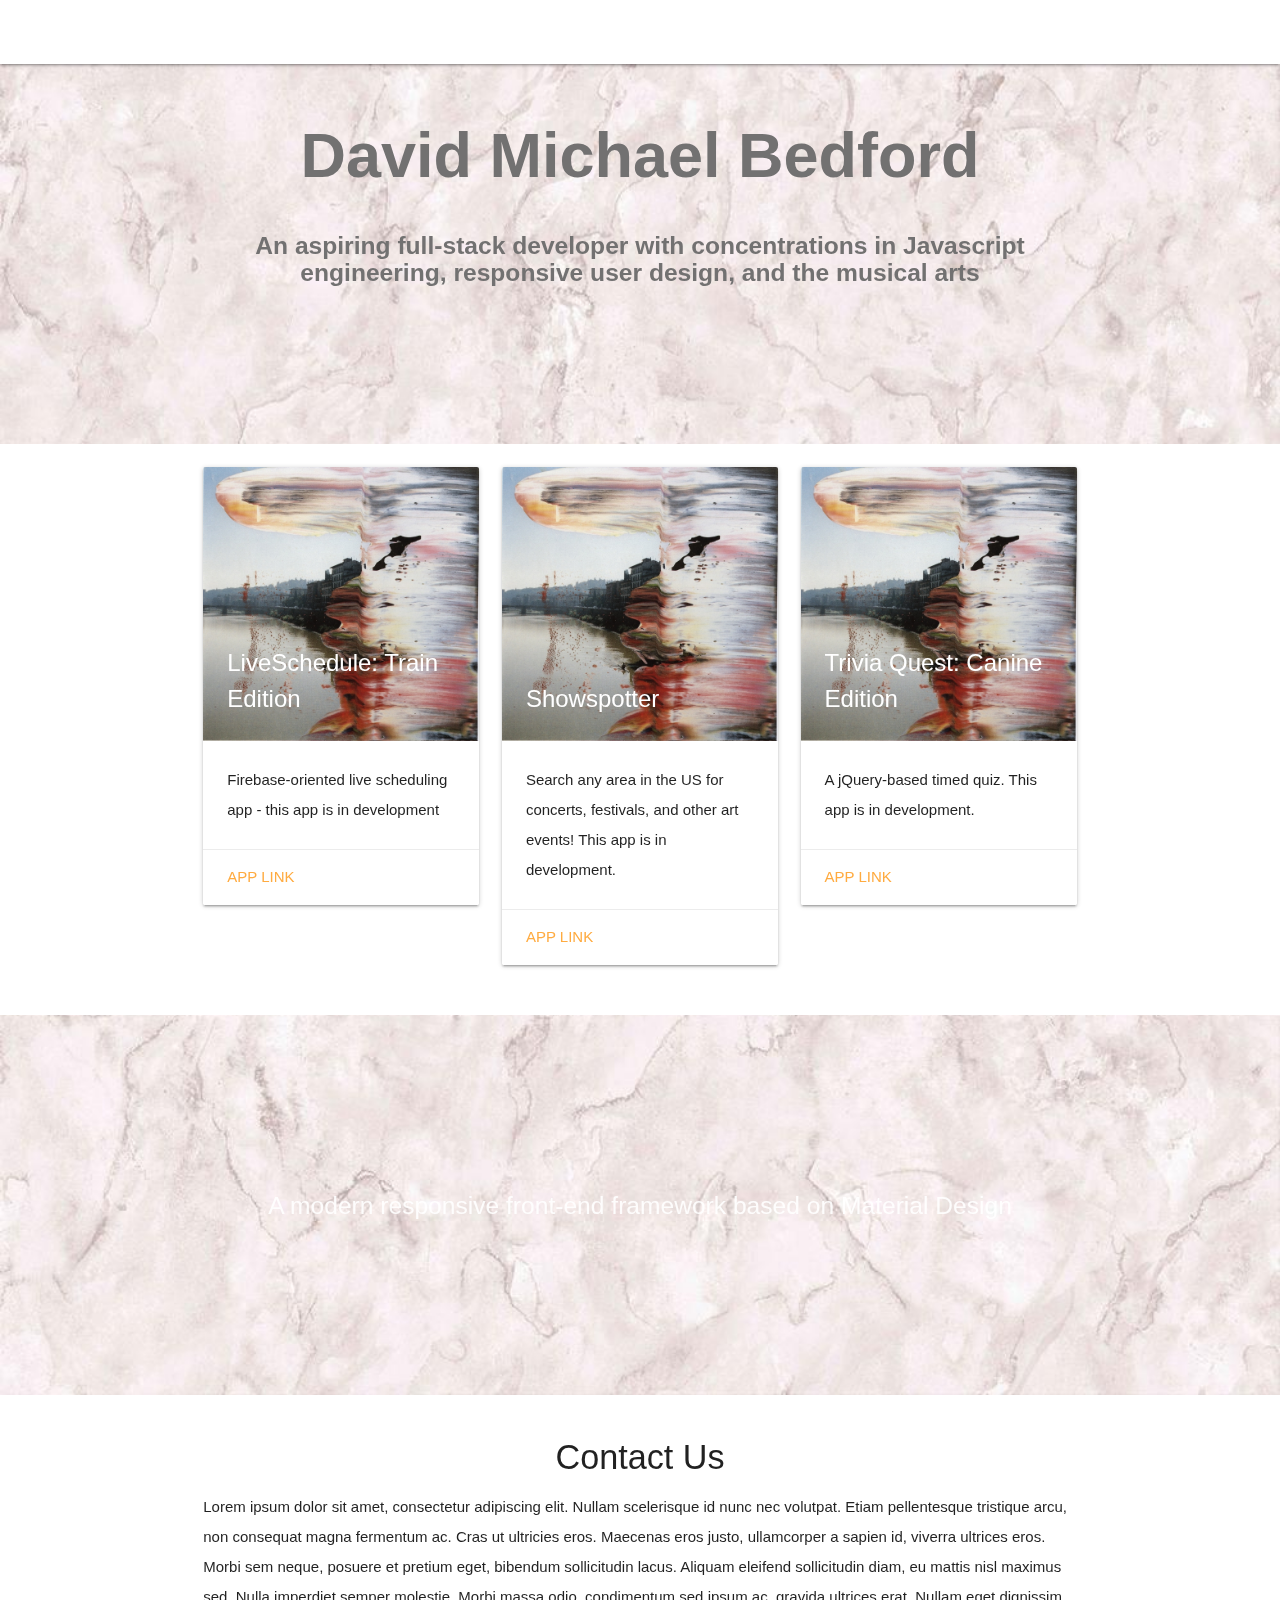
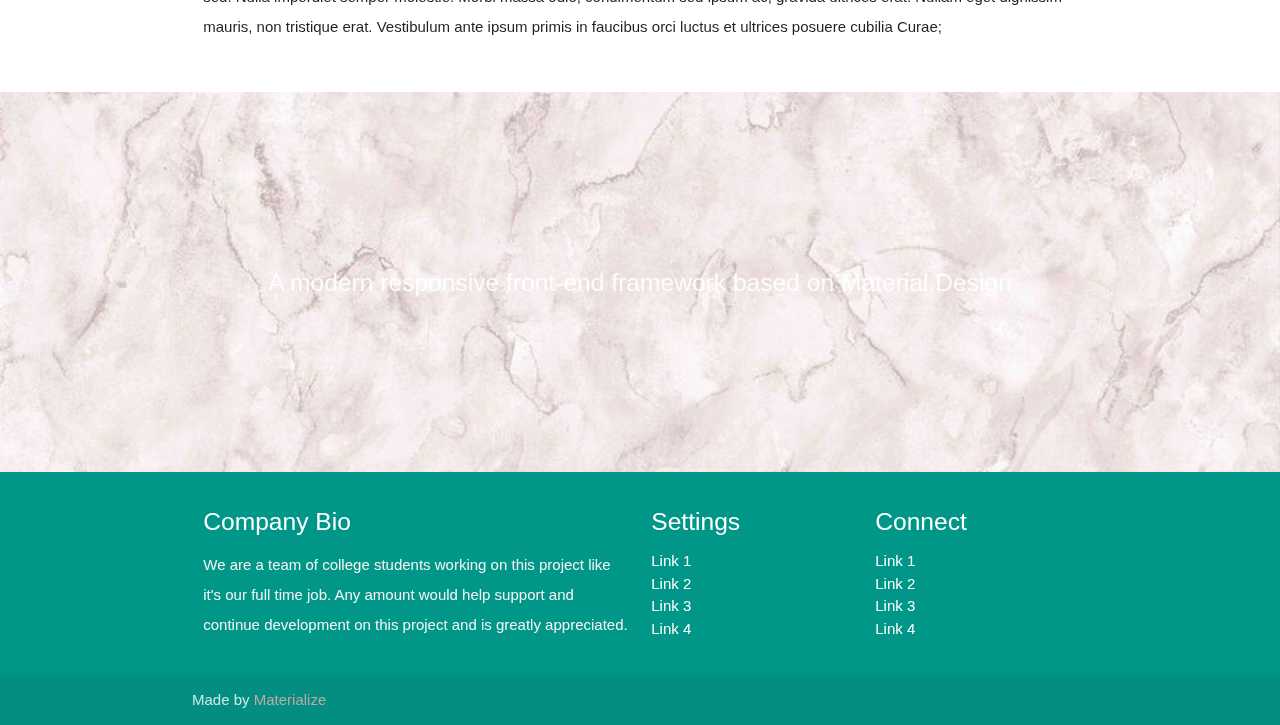
<file: indexM.html>
<!DOCTYPE html>
<html lang="en">
<head>
  <meta http-equiv="Content-Type" content="text/html; charset=UTF-8"/>
  <meta name="viewport" content="width=device-width, initial-scale=1"/>
  <title>dmb: cv + res</title>

  <!-- CSS  -->
  <link href="https://fonts.googleapis.com/icon?family=Material+Icons" rel="stylesheet">
  <link href="assets/css/materialize.css" type="text/css" rel="stylesheet" media="screen,projection"/>
  <link href="assets/css/style.css" type="text/css" rel="stylesheet" media="screen,projection"/>
</head>
<body>

  <nav class="white" role="navigation">
    <div class="container">
      <div class="nav-wrapper">


      </div>
    </div>
  </nav>

  <div id="index-banner" class="parallax-container">
    <div class="section no-pad-bot">
      <div class="container">
        <br><br>
        <h1 class="header center text-lighten-2 titleText">David Michael Bedford</h1>
        <div class="row center">
          <h5 class="header col s12 light titleText">An aspiring full-stack developer with concentrations in Javascript engineering, responsive user design, and the musical arts</h5>
        </div>
        <!--<div class="row center">
          <a href="https://github.com/davidmbedford?tab=repositories" id="download-button" class="btn-large waves-effect waves-light lighten-1">Visit GitHub</a>
        </div>-->
        <br><br>

      </div>
    </div>
    <div class="parallax"><img src="assets/images/marble.jpg" alt="Unsplashed background img 1"></div>
  </div>


  <div class="container">
    <div class="section">

      <!--   Icon Section   -->
      <div class="row">
        <div class="col s12 m4">
            <div class="card">
                <div class="card-image">
                  <img src="assets/images/richter.jpg">
                  <span class="card-title">LiveSchedule: Train Edition</span>
                </div>
                <div class="card-content">
                  <p>Firebase-oriented live scheduling app - this app is in development</p>
                </div>
                <div class="card-action">
                  <a href="#">App link</a>
                </div>
              </div>
        </div>

        <div class="col s12 m4">
            <div class="card">
                <div class="card-image">
                  <img src="assets/images/richter.jpg">
                  <span class="card-title">Showspotter</span>
                </div>
                <div class="card-content">
                  <p>Search any area in the US for concerts, festivals, and other art events! This app is in development.</p>
                </div>
                <div class="card-action">
                  <a href="#">App link</a>
                </div>
              </div>
        </div>

        <div class="col s12 m4">
            <div class="card">
                <div class="card-image">
                  <img src="assets/images/richter.jpg">
                  <span class="card-title">Trivia Quest: Canine Edition</span>
                </div>
                <div class="card-content">
                  <p>A jQuery-based timed quiz. This app is in development.</p>
                </div>
                <div class="card-action">
                  <a href="#">App Link</a>
                </div>
              </div>
        </div>
      </div>

    </div>
  </div>


  <div class="parallax-container valign-wrapper">
    <div class="section no-pad-bot">
      <div class="container">
        <div class="row center">
          <h5 class="header col s12 light">A modern responsive front-end framework based on Material Design</h5>
        </div>
      </div>
    </div>
    <div class="parallax"><img src="assets/images/marble.jpg" alt="Unsplashed background img 2"></div>
  </div>

  <div class="container">
    <div class="section">

      <div class="row">
        <div class="col s12 center">
          <h3><i class="mdi-content-send"></i></h3>
          <h4>Contact Us</h4>
          <p class="left-align light">Lorem ipsum dolor sit amet, consectetur adipiscing elit. Nullam scelerisque id nunc nec volutpat. Etiam pellentesque tristique arcu, non consequat magna fermentum ac. Cras ut ultricies eros. Maecenas eros justo, ullamcorper a sapien id, viverra ultrices eros. Morbi sem neque, posuere et pretium eget, bibendum sollicitudin lacus. Aliquam eleifend sollicitudin diam, eu mattis nisl maximus sed. Nulla imperdiet semper molestie. Morbi massa odio, condimentum sed ipsum ac, gravida ultrices erat. Nullam eget dignissim mauris, non tristique erat. Vestibulum ante ipsum primis in faucibus orci luctus et ultrices posuere cubilia Curae;</p>
        </div>
      </div>

    </div>
  </div>


  <div class="parallax-container valign-wrapper">
    <div class="section no-pad-bot">
      <div class="container">
        <div class="row center">
          <h5 class="header col s12 light">A modern responsive front-end framework based on Material Design</h5>
        </div>
      </div>
    </div>
    <div class="parallax"><img src="assets/images/marble.jpg" alt="Unsplashed background img 3"></div>
  </div>

  <footer class="page-footer teal">
    <div class="container">
      <div class="row">
        <div class="col l6 s12">
          <h5 class="white-text">Company Bio</h5>
          <p class="grey-text text-lighten-4">We are a team of college students working on this project like it's our full time job. Any amount would help support and continue development on this project and is greatly appreciated.</p>


        </div>
        <div class="col l3 s12">
          <h5 class="white-text">Settings</h5>
          <ul>
            <li><a class="white-text" href="#!">Link 1</a></li>
            <li><a class="white-text" href="#!">Link 2</a></li>
            <li><a class="white-text" href="#!">Link 3</a></li>
            <li><a class="white-text" href="#!">Link 4</a></li>
          </ul>
        </div>
        <div class="col l3 s12">
          <h5 class="white-text">Connect</h5>
          <ul>
            <li><a class="white-text" href="#!">Link 1</a></li>
            <li><a class="white-text" href="#!">Link 2</a></li>
            <li><a class="white-text" href="#!">Link 3</a></li>
            <li><a class="white-text" href="#!">Link 4</a></li>
          </ul>
        </div>
      </div>
    </div>
    <div class="footer-copyright">
      <div class="container">
      Made by <a class="brown-text text-lighten-3" href="http://materializecss.com">Materialize</a>
      </div>
    </div>
  </footer>


  <!--  Scripts-->
  <script src="https://code.jquery.com/jquery-2.1.1.min.js"></script>
  <script src="assets/js/materialize.js"></script>
  <script src="assets/js/init.js"></script>

  </body>
</html>
</file>
<file: assets/css/style.css>
/* Custom Stylesheet */
/**
 * Use this file to override Materialize files so you can update
 * the core Materialize files in the future
 *
 * Made By MaterializeCSS.com
 */

nav ul a,
nav .brand-logo {
  color: #444;
}

p {
  line-height: 2rem;
}

.sidenav-trigger {
  color: #26a69a;
}

.parallax-container {
  min-height: 380px;
  line-height: 0;
  height: auto;
  color: rgba(255,255,255,.9);
}
  .parallax-container .section {
    width: 100%;
  }

@media only screen and (max-width : 992px) {
  .parallax-container .section {
    position: absolute;
    top: 40%;
  }
  #index-banner .section {
    top: 10%;
  }
}

@media only screen and (max-width : 600px) {
  #index-banner .section {
    top: 0;
  }
}

.icon-block {
  padding: 0 15px;
}
.icon-block .material-icons {
  font-size: inherit;
}

footer.page-footer {
  margin: 0;
}

.titleText {
  font-weight: bold;
  color: rgb(114, 113, 113);
}
</file>
